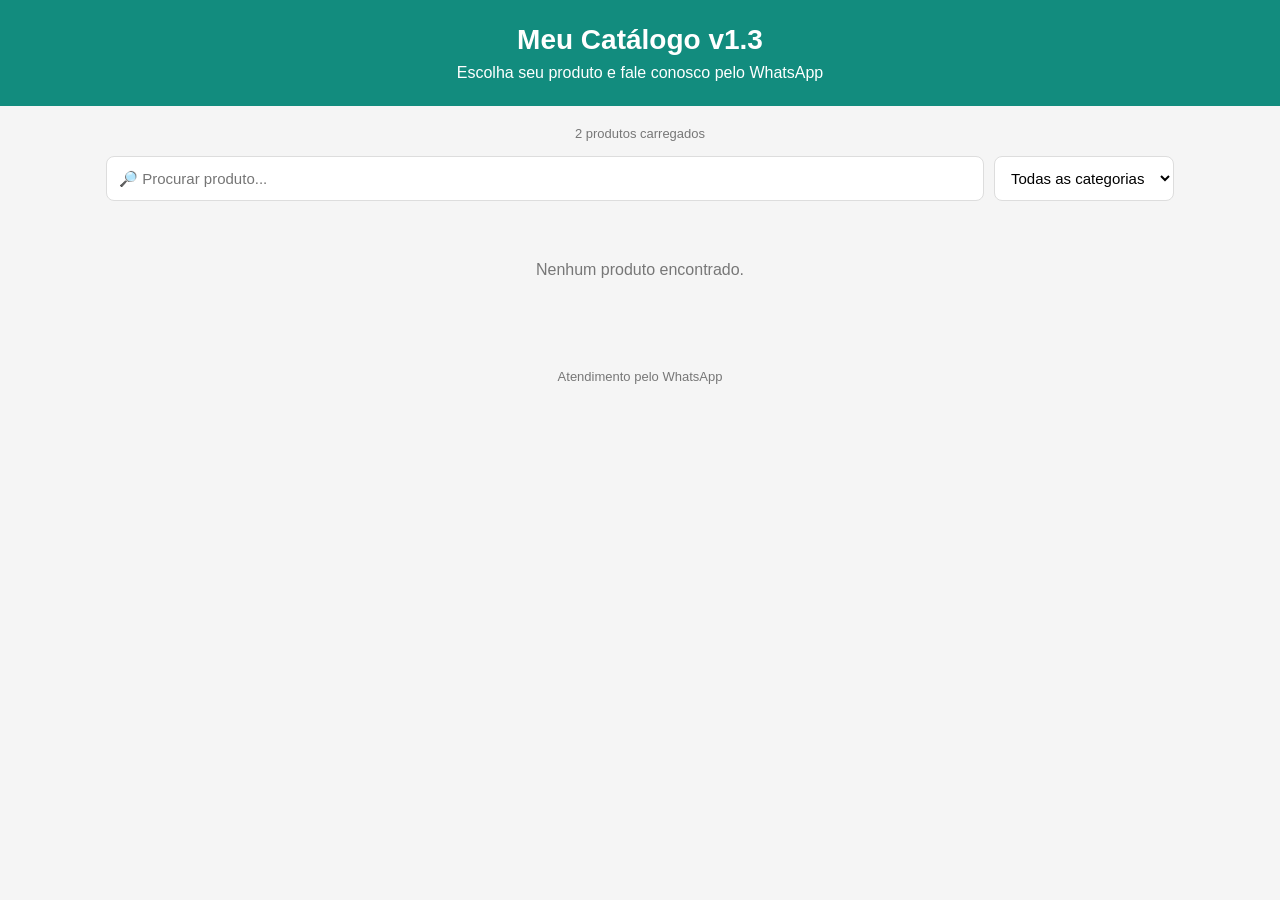
<file: index.html>
<!doctype html>
<html lang="pt-BR">

<head>
  <meta charset="utf-8">
  <meta name="viewport" content="width=device-width, initial-scale=1">

  <title>Meu Catálogo</title>

  <link rel="stylesheet" href="style.css">
</head>

<body>

<header>
  <h1>Meu Catálogo v1.3</h1>
  <p>Escolha seu produto e fale conosco pelo WhatsApp</p>
</header>

<div class="container">

  <div id="status" class="status">
    Carregando catálogo...
  </div>

  <div class="controls">

    <input
      id="search"
      type="text"
      placeholder="🔎 Procurar produto..."
    >

    <select id="category">
      <option value="">Todas as categorias</option>
    </select>

  </div>

  <div id="grid" class="grid"></div>

  <div id="empty" class="empty" hidden>
    Nenhum produto encontrado.
  </div>

</div>

<footer>
  Atendimento pelo WhatsApp
</footer>

<script src="script.js"></script>

</body>
</html>
</file>
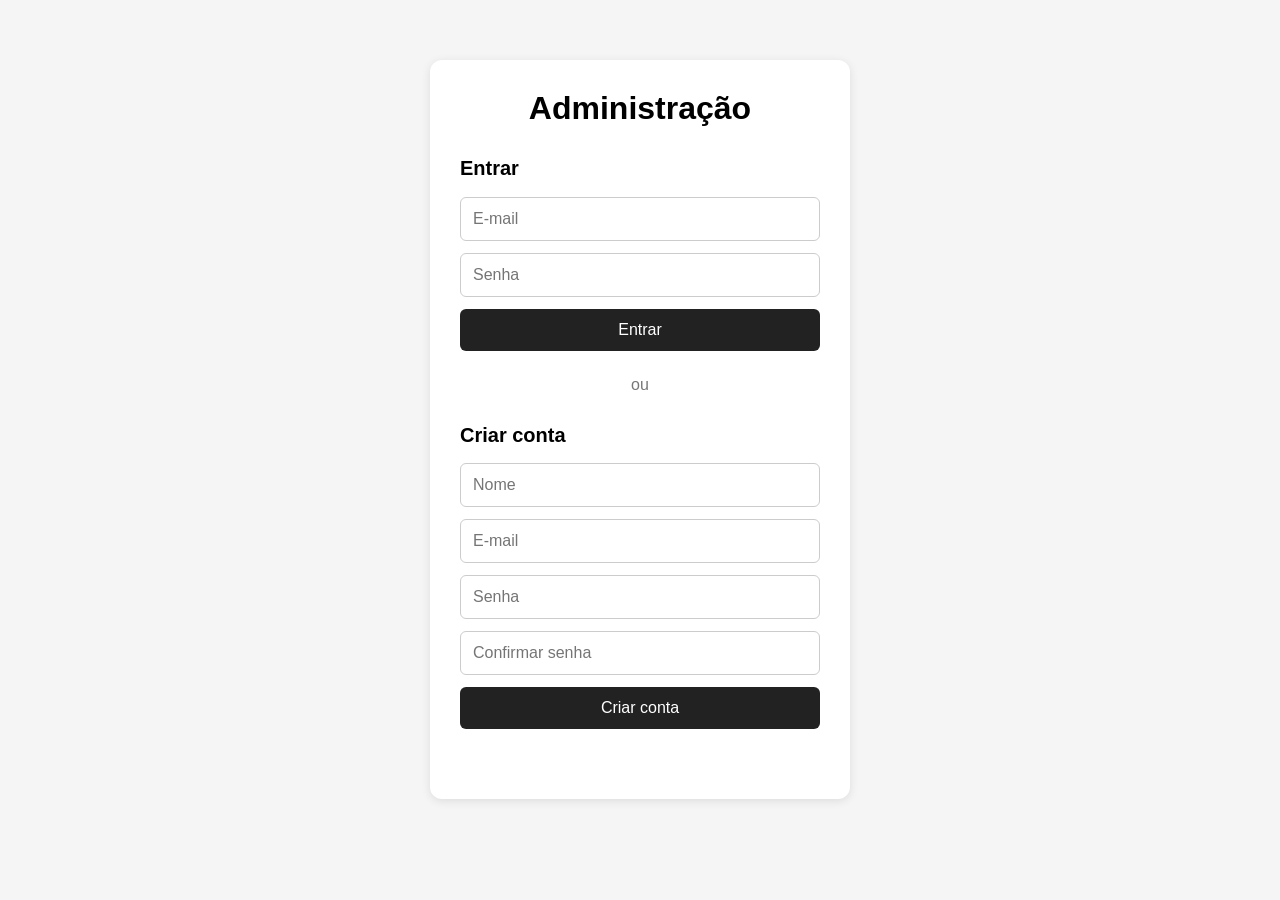
<file: admin/index.html>
<!DOCTYPE html>
<html lang="pt-BR">
<head>
  <meta charset="UTF-8">
  <meta name="viewport" content="width=device-width, initial-scale=1.0">

  <title>Administração - Catálogo</title>

  <style>
    * {
      box-sizing: border-box;
    }

    body {
      font-family: Arial, sans-serif;
      background: #f5f5f5;
      margin: 0;
      padding: 20px;
    }

    .container {
      max-width: 420px;
      margin: 40px auto;
      background: white;
      padding: 30px;
      border-radius: 12px;
      box-shadow: 0 2px 10px rgba(0,0,0,.1);
    }

    h1 {
      text-align: center;
      margin-top: 0;
    }

    h2 {
      margin-top: 30px;
      font-size: 20px;
    }

    form {
      display: flex;
      flex-direction: column;
      gap: 12px;
    }

    input {
      width: 100%;
      padding: 12px;
      font-size: 16px;
      border: 1px solid #ccc;
      border-radius: 6px;
    }

    button {
      padding: 12px;
      font-size: 16px;
      border: 0;
      border-radius: 6px;
      cursor: pointer;
      background: #222;
      color: white;
    }

    button:hover {
      opacity: .9;
    }

    .secondary {
      background: #777;
    }

    .hidden {
      display: none;
    }

    #mensagem {
      margin-top: 20px;
      text-align: center;
      min-height: 20px;
    }

    .erro {
      color: #c00;
    }

    .sucesso {
      color: #087f23;
    }

    .separador {
      text-align: center;
      margin: 25px 0;
      color: #777;
    }
  </style>
</head>

<body>

<div class="container">

  <h1>Administração</h1>

  <!-- LOGIN -->

  <div id="loginArea">

    <h2>Entrar</h2>

    <form id="loginForm">

      <input
        type="email"
        id="loginEmail"
        placeholder="E-mail"
        required
      >

      <input
        type="password"
        id="loginPassword"
        placeholder="Senha"
        required
      >

      <button type="submit">
        Entrar
      </button>

    </form>

    <div class="separador">
      ou
    </div>

    <!-- CADASTRO -->

    <h2>Criar conta</h2>

    <form id="signupForm">

      <input
        type="text"
        id="signupName"
        placeholder="Nome"
        required
      >

      <input
        type="email"
        id="signupEmail"
        placeholder="E-mail"
        required
      >

      <input
        type="password"
        id="signupPassword"
        placeholder="Senha"
        minlength="8"
        required
      >

      <input
        type="password"
        id="signupPassword2"
        placeholder="Confirmar senha"
        minlength="8"
        required
      >

      <button type="submit">
        Criar conta
      </button>

    </form>

  </div>


  <!-- ÁREA LOGADA -->

  <div id="loggedArea" class="hidden">

    <h2>Usuário autenticado</h2>

    <p id="usuario"></p>

    <button
      id="logoutButton"
      class="secondary"
    >
      Sair
    </button>

  </div>


  <div id="mensagem"></div>

</div>


<script type="module">

  import {
    createAuthClient
  } from "https://esm.sh/@neondatabase/auth";


  // =====================================================
  // NEON AUTH
  // =====================================================

  const AUTH_URL =
    "https://ep-frosty-pond-acb79o3h.neonauth.sa-east-1.aws.neon.tech/neondb/auth";


  const auth =
    createAuthClient(AUTH_URL);


  // =====================================================
  // ELEMENTOS
  // =====================================================

  const loginArea =
    document.getElementById("loginArea");

  const loggedArea =
    document.getElementById("loggedArea");

  const usuario =
    document.getElementById("usuario");

  const mensagem =
    document.getElementById("mensagem");


  // =====================================================
  // MENSAGEM
  // =====================================================

  function mostrarMensagem(texto, erro = false) {

    mensagem.textContent = texto;

    mensagem.className =
      erro ? "erro" : "sucesso";
  }


  // =====================================================
  // VERIFICAR SESSÃO
  // =====================================================

  async function verificarSessao() {

    try {

      const resultado =
        await auth.getSession();

      const session =
        resultado?.data?.session;

      const user =
        resultado?.data?.user;


      if (session && user) {

        loginArea.classList.add("hidden");

        loggedArea.classList.remove("hidden");

        usuario.textContent =
          "Olá, " +
          (user.name || user.email);

      }

    } catch (erro) {

      console.error(erro);

    }

  }


  // =====================================================
  // LOGIN
  // =====================================================

  document
    .getElementById("loginForm")
    .addEventListener("submit", async event => {

      event.preventDefault();

      mostrarMensagem("Entrando...");

      const email =
        document.getElementById("loginEmail").value;

      const password =
        document.getElementById("loginPassword").value;


      try {

        const resultado =
          await auth.signIn.email({
            email,
            password
          });


        if (resultado.error) {

          throw new Error(
            resultado.error.message ||
            "Erro ao entrar"
          );

        }


        mostrarMensagem(
          "Login realizado com sucesso."
        );

        await verificarSessao();


      } catch (erro) {

        console.error(erro);

        mostrarMensagem(
          erro.message ||
          "Não foi possível entrar.",
          true
        );

      }

    });


  // =====================================================
  // CADASTRO
  // =====================================================

  document
    .getElementById("signupForm")
    .addEventListener("submit", async event => {

      event.preventDefault();

      const name =
        document.getElementById("signupName").value.trim();

      const email =
        document.getElementById("signupEmail").value.trim();

      const password =
        document.getElementById("signupPassword").value;

      const password2 =
        document.getElementById("signupPassword2").value;


      if (password !== password2) {

        mostrarMensagem(
          "As senhas não são iguais.",
          true
        );

        return;
      }


      mostrarMensagem("Criando conta...");


      try {

        const resultado =
          await auth.signUp.email({
            name,
            email,
            password
          });


        if (resultado.error) {

          throw new Error(
            resultado.error.message ||
            "Erro ao criar conta"
          );

        }


        mostrarMensagem(
          "Conta criada com sucesso."
        );

        await verificarSessao();


      } catch (erro) {

        console.error(erro);

        mostrarMensagem(
          erro.message ||
          "Não foi possível criar a conta.",
          true
        );

      }

    });


  // =====================================================
  // LOGOUT
  // =====================================================

  document
    .getElementById("logoutButton")
    .addEventListener("click", async () => {

      await auth.signOut();

      loggedArea.classList.add("hidden");

      loginArea.classList.remove("hidden");

      mostrarMensagem(
        "Você saiu da conta."
      );

    });


  // =====================================================
  // INICIAR
  // =====================================================

  verificarSessao();

</script>

</body>
</html>
</file>
<file: style.css>
* {
  box-sizing: border-box;
}

body {
  margin: 0;
  font-family: Arial, sans-serif;
  background: #f5f5f5;
  color: #222;
}

header {
  background: #128c7e;
  color: white;
  padding: 24px 16px;
  text-align: center;
}

header h1 {
  margin: 0 0 8px;
  font-size: 28px;
}

header p {
  margin: 0;
}

.container {
  max-width: 1100px;
  margin: auto;
  padding: 20px 16px;
}

.controls {
  display: flex;
  gap: 10px;
  flex-wrap: wrap;
  margin-bottom: 20px;
}

input,
select {
  padding: 12px;
  border: 1px solid #ddd;
  border-radius: 8px;
  background: white;
  font-size: 15px;
}

input {
  flex: 1;
  min-width: 220px;
}

.grid {
  display: grid;
  grid-template-columns: repeat(
    auto-fill,
    minmax(220px, 1fr)
  );
  gap: 18px;
}

.card {
  background: white;
  border-radius: 12px;
  overflow: hidden;
  box-shadow: 0 2px 10px #00000012;
}

.card img {
  width: 100%;
  height: 200px;
  object-fit: cover;
  background: #eee;
}

.content {
  padding: 14px;
}

.category {
  font-size: 12px;
  color: #777;
  text-transform: uppercase;
}

.name {
  font-size: 18px;
  font-weight: bold;
  margin: 6px 0;
}

.desc {
  font-size: 14px;
  color: #666;
  min-height: 40px;
}

.price {
  font-size: 21px;
  font-weight: bold;
  margin: 12px 0;
}

.validade {
  font-size: 13px;
  margin-bottom: 10px;
}

.validade-normal {
  color: #555;
}

.validade-alerta {
  color: #d97706;
  font-weight: bold;
}

button {
  width: 100%;
  padding: 12px;
  border: 0;
  border-radius: 8px;
  background: #25d366;
  color: white;
  font-weight: bold;
  cursor: pointer;
  font-size: 15px;
}

button:hover {
  background: #1ebe5d;
}

.empty {
  text-align: center;
  padding: 40px;
  color: #777;
}

.status {
  text-align: center;
  font-size: 13px;
  margin-bottom: 15px;
  color: #777;
}

footer {
  text-align: center;
  padding: 30px;
  color: #777;
  font-size: 13px;
}
</file>
